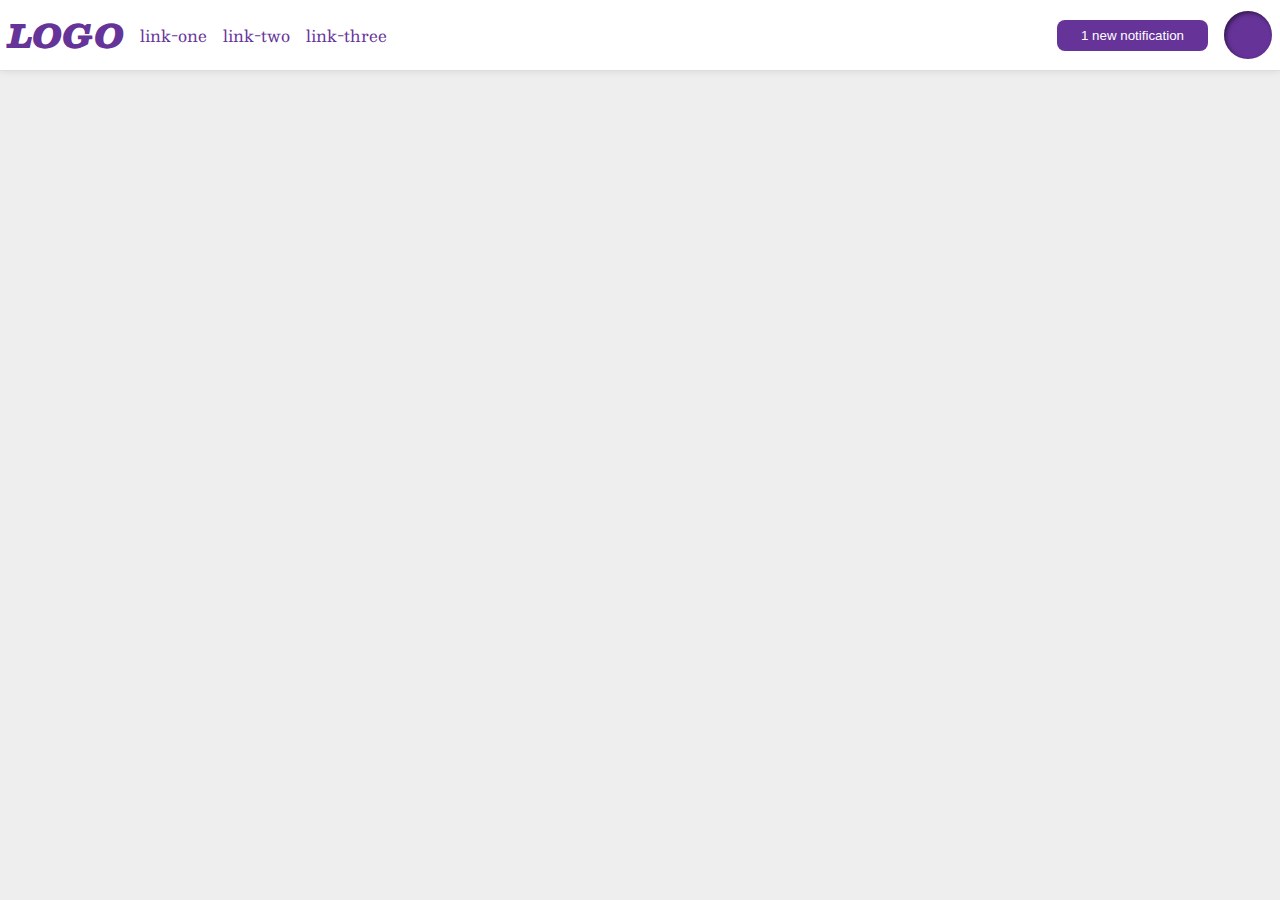
<file: flex/03-flex-header-2/index.html>
<!DOCTYPE html>
<html lang="en">
  <head>
    <meta charset="UTF-8">
    <meta http-equiv="X-UA-Compatible" content="IE=edge">
    <meta name="viewport" content="width=device-width, initial-scale=1.0">
    <title>Flex Header 2</title>
    <link rel="stylesheet" href="style.css">
  </head>
  <body>
    <div class="header">
      <div class="left-items">
        <div class="logo">
          LOGO
        </div>
        <ul class="links">
          <li><a href="google.com">link-one</a></li>
          <li><a href="google.com">link-two</a></li>
          <li><a href="google.com">link-three</a></li>
        </ul>
      </div>
      <div class="right-items">
        <button class="notifications">
          1 new notification
        </button>
        <div class="profile-image"></div>
      </div>
    </div>
  </body>
</html>
</file>
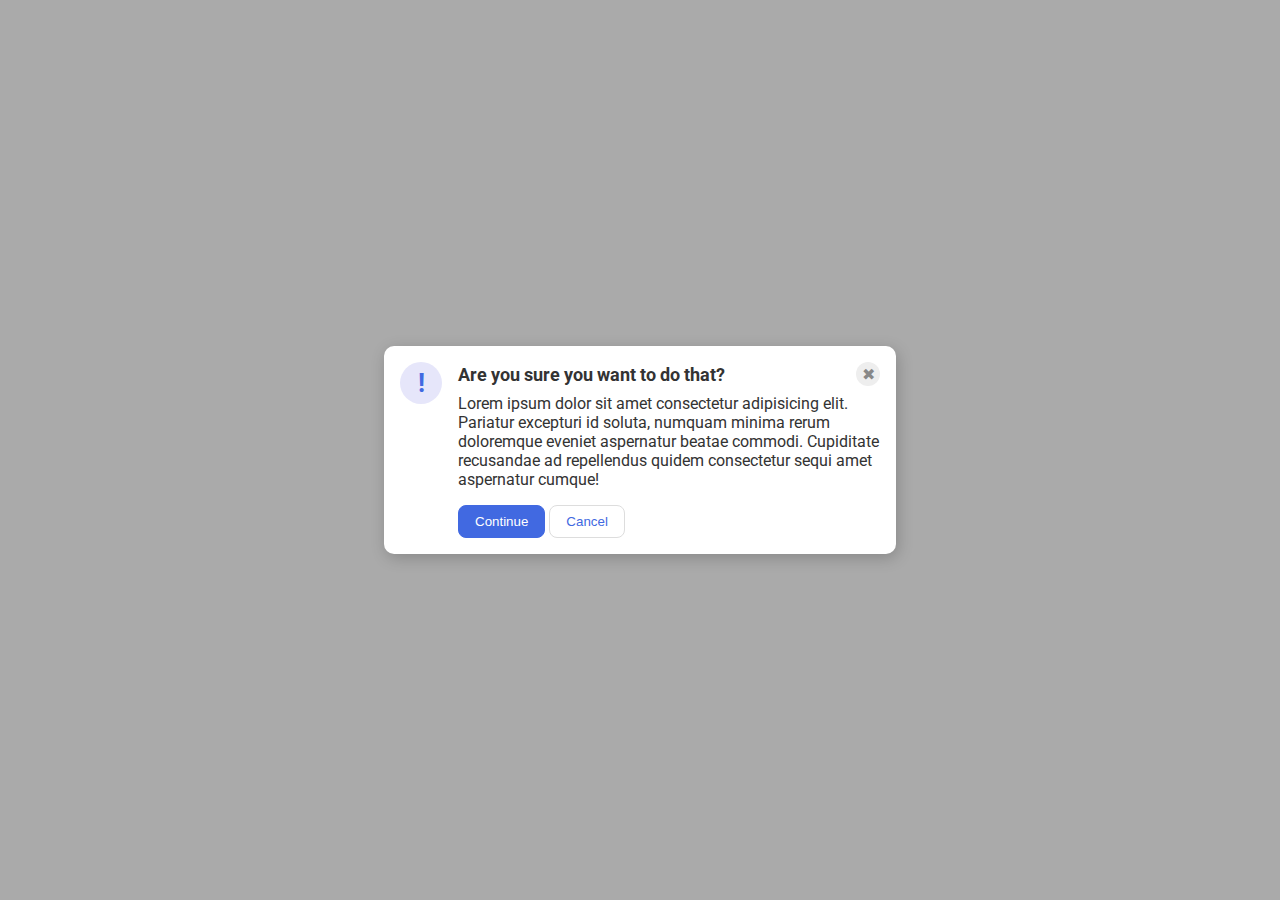
<file: flex/05-flex-modal/index.html>
<!DOCTYPE html>
<html lang="en">
  <head>
    <meta charset="UTF-8">
    <meta http-equiv="X-UA-Compatible" content="IE=edge">
    <meta name="viewport" content="width=device-width, initial-scale=1.0">
    <link rel="stylesheet" href="style.css">
    <title>Modal</title>
  </head>
  <body>
    <div class="modal">
      <div class="icon">!</div>
      
      <div class="container">
        <div class="inner-top-container">
          <div class="header">Are you sure you want to do that?</div>
          <div class="close-button">✖</div>
        </div>

        <div class="text">Lorem ipsum dolor sit amet consectetur adipisicing elit. Pariatur excepturi id soluta, numquam minima rerum doloremque eveniet aspernatur beatae commodi. Cupiditate recusandae ad repellendus quidem consectetur sequi amet aspernatur cumque!</div>
          
        <div class="inner-bottom-container">
          <button class="continue">Continue</button>
          <button class="cancel">Cancel</button>
        </div>
    </div>
    </div>
  </body>
</html>
</file>
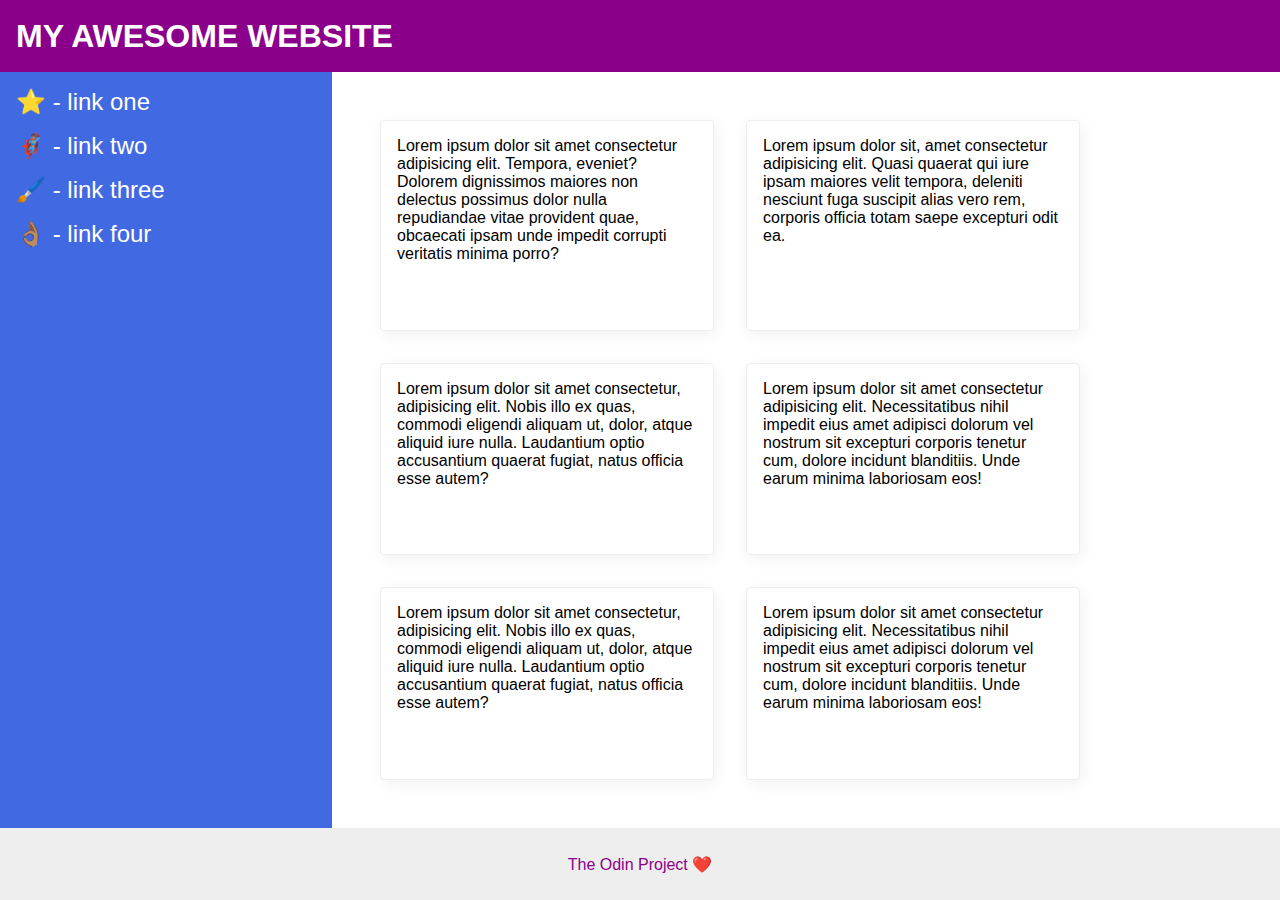
<file: flex/07-flex-layout-2/index.html>
<!DOCTYPE html>
<html lang="en">
  <head>
    <meta charset="UTF-8">
    <meta http-equiv="X-UA-Compatible" content="IE=edge">
    <meta name="viewport" content="width=device-width, initial-scale=1.0">
    <title>The Holy Grail</title>
    <link rel="stylesheet" href="style.css">
  </head>
  <body>
    <div class="header">
      MY AWESOME WEBSITE
    </div>

    <div class="content">
      <div class="sidebar">
        <ul>
          <li><a href="#">⭐ - link one</a></li>
          <li><a href="#">🦸🏽‍♂️ - link two</a></li>
          <li><a href="#">🖌️ - link three</a></li>
          <li><a href="#">👌🏽 - link four</a></li>
        </ul>
      </div>
      <div class="deck">
        <div class="card">Lorem ipsum dolor sit amet consectetur adipisicing elit. Tempora, eveniet? Dolorem dignissimos maiores non delectus possimus dolor nulla repudiandae vitae provident quae, obcaecati ipsam unde impedit corrupti veritatis minima porro?</div>
        <div class="card">Lorem ipsum dolor sit, amet consectetur adipisicing elit. Quasi quaerat qui iure ipsam maiores velit tempora, deleniti nesciunt fuga suscipit alias vero rem, corporis officia totam saepe excepturi odit ea.</div>
        <div class="card">Lorem ipsum dolor sit amet consectetur, adipisicing elit. Nobis illo ex quas, commodi eligendi aliquam ut, dolor, atque aliquid iure nulla. Laudantium optio accusantium quaerat fugiat, natus officia esse autem?</div>
        <div class="card">Lorem ipsum dolor sit amet consectetur adipisicing elit. Necessitatibus nihil impedit eius amet adipisci dolorum vel nostrum sit excepturi corporis tenetur cum, dolore incidunt blanditiis. Unde earum minima laboriosam eos!</div>
        <div class="card">Lorem ipsum dolor sit amet consectetur, adipisicing elit. Nobis illo ex quas, commodi eligendi aliquam ut, dolor, atque aliquid iure nulla. Laudantium optio accusantium quaerat fugiat, natus officia esse autem?</div>
        <div class="card">Lorem ipsum dolor sit amet consectetur adipisicing elit. Necessitatibus nihil impedit eius amet adipisci dolorum vel nostrum sit excepturi corporis tenetur cum, dolore incidunt blanditiis. Unde earum minima laboriosam eos!</div>
      </div>  
    </div>

    <div class="footer">
      The Odin Project ❤️
    </div>
  </body>
</html>
</file>
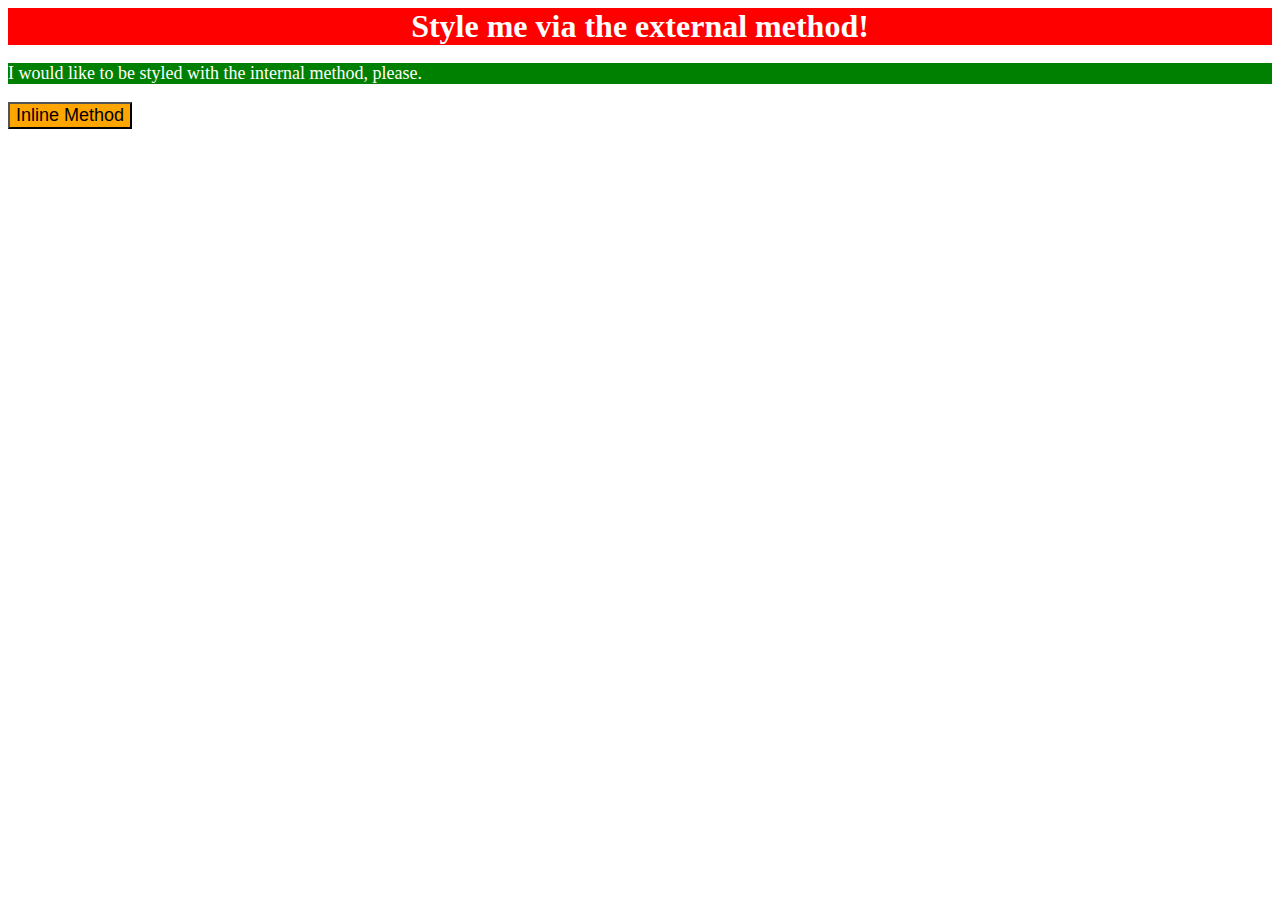
<file: foundations/01-css-methods/index.html>
<!DOCTYPE html>
<html lang="en">
  <head>
    <style>
      p {
        background-color: green;
        color: white;
        font-size: 18px;
      }
    </style>
    <link rel="stylesheet" href="style.css">
    <meta charset="UTF-8">
    <meta http-equiv="X-UA-Compatible" content="IE=edge">
    <meta name="viewport" content="width=device-width, initial-scale=1.0">
    <title>Methods for Adding CSS</title>
  </head>
  <body>
    <div>Style me via the external method!</div>
    <p>I would like to be styled with the internal method, please.</p>
    <button style="background-color: orange; font-size: 18px;">Inline Method</button>
  </body>
</html>
</file>
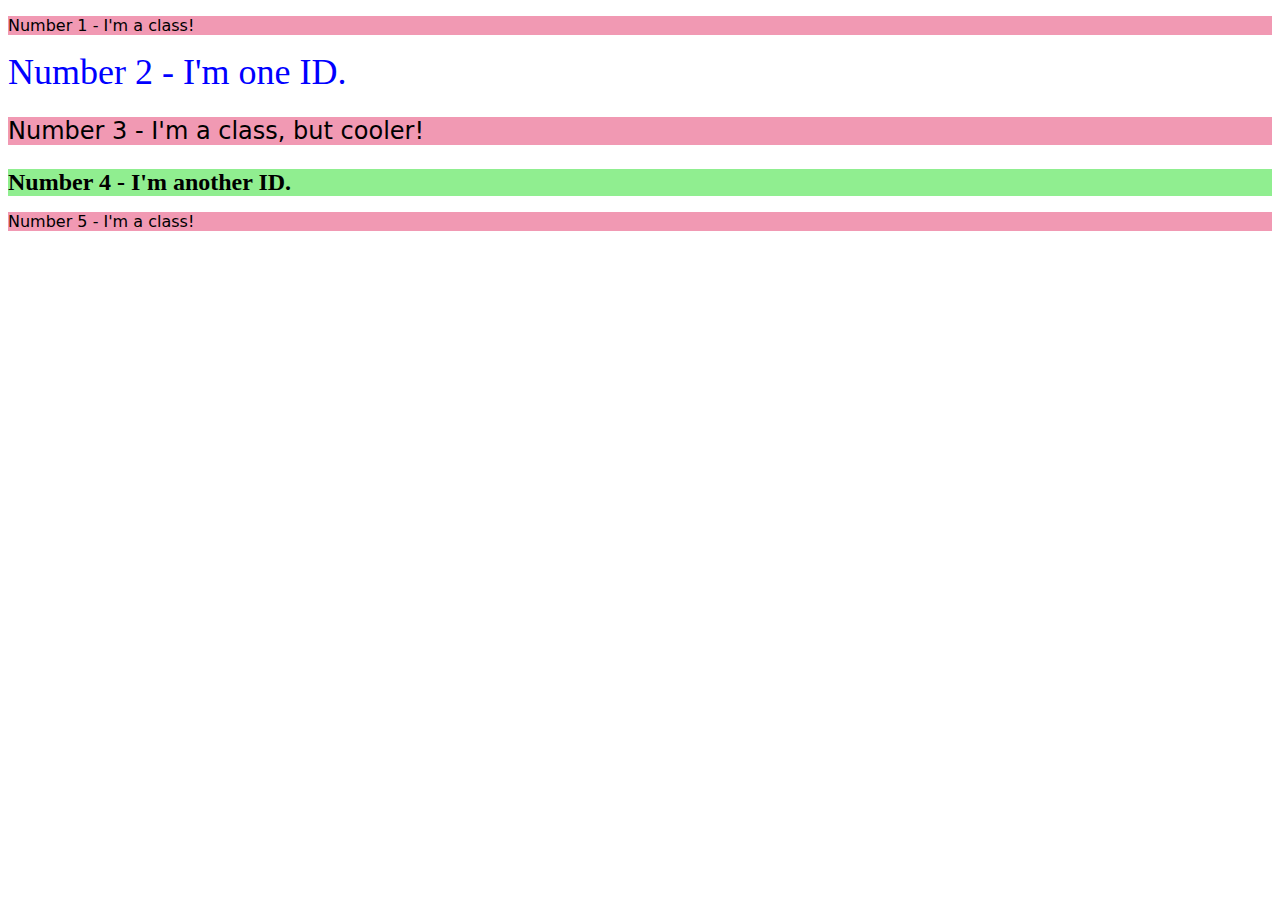
<file: foundations/02-class-id-selectors/index.html>
<!DOCTYPE html>
<html lang="en">
  <head>
    <meta charset="UTF-8">
    <meta http-equiv="X-UA-Compatible" content="IE=edge">
    <meta name="viewport" content="width=device-width, initial-scale=1.0">
    <title>Class and ID Selectors</title>
    <link rel="stylesheet" href="style.css">
  </head>
  <body>
    <p class="odd">Number 1 - I'm a class!</p>
    <div id="second">Number 2 - I'm one ID.</div>
    <p class="odd adjust-font-size">Number 3 - I'm a class, but cooler!</p>
    <div class="adjust-font-size" id="fourth">Number 4 - I'm another ID.</div>
    <p class="odd">Number 5 - I'm a class!</p>
  </body>
</html>
</file>
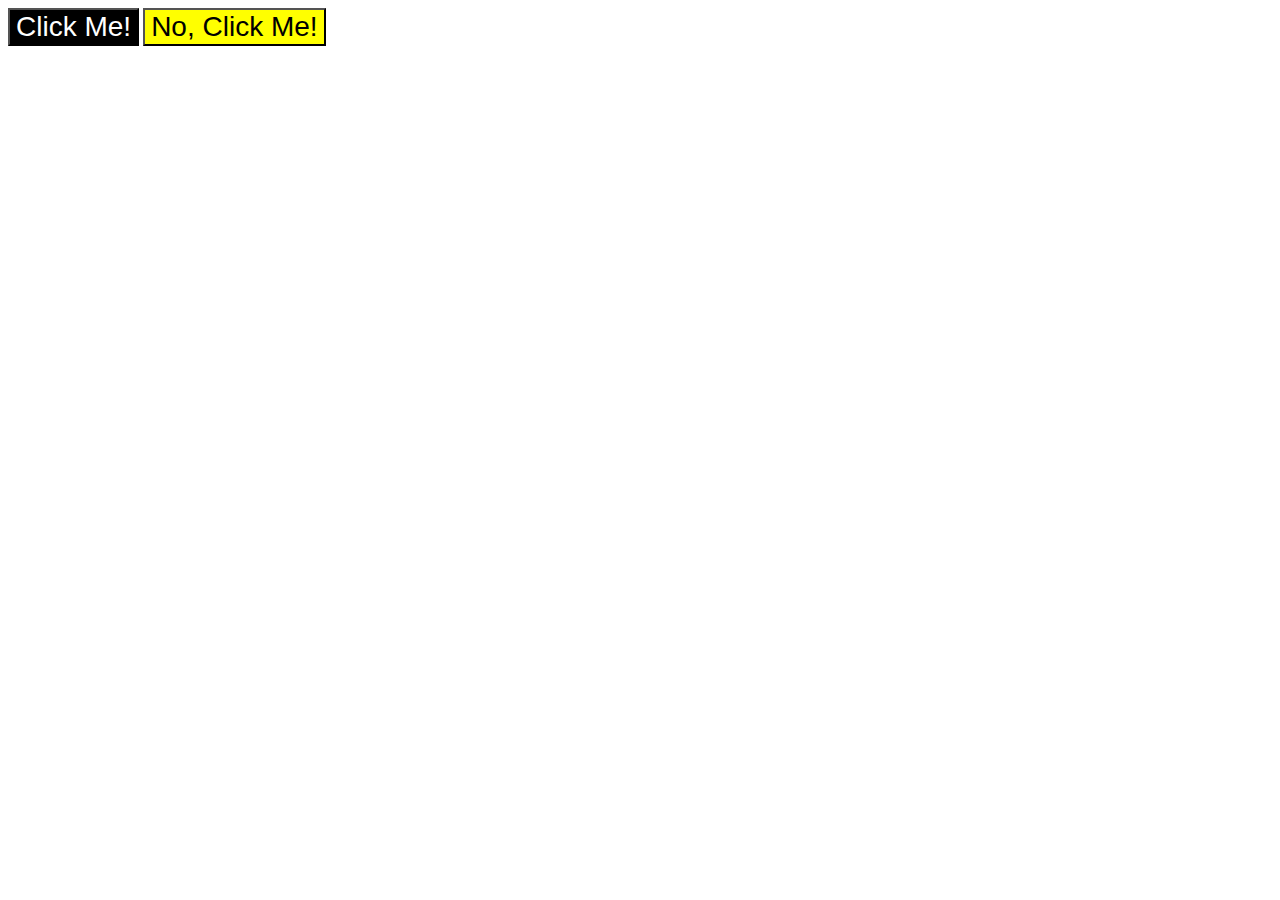
<file: foundations/03-grouping-selectors/index.html>
<!DOCTYPE html>
<html lang="en">
  <head>
    <meta charset="UTF-8">
    <meta http-equiv="X-UA-Compatible" content="IE=edge">
    <meta name="viewport" content="width=device-width, initial-scale=1.0">
    <title>Grouping Selectors</title>
    <link rel="stylesheet" href="style.css">
  </head>
  <body>
    <button class="left-button">Click Me!</button>
    <button class="right-button">No, Click Me!</button>
  </body>
</html>
</file>
<file: flex/03-flex-header-2/style.css>
/* this is some magical font-importing.  
you'll learn about it later. */
@import url('https://fonts.googleapis.com/css2?family=Besley:ital,wght@0,400;1,900&display=swap');

body {
  margin: 0;
  background: #eee;
  font-family: Besley, serif;
}

.header {
  background: white;
  border-bottom: 1px solid #ddd;
  box-shadow: 0 0 8px rgba(0, 0, 0, .1);
  display: flex;
  padding: 8px;
  justify-content: space-between;
}

.profile-image {
  background: rebeccapurple;
  box-shadow: inset 2px 2px 4px rgba(0, 0, 0, .5);
  border-radius: 50%;
  width: 48px;
  height: 48px;
}

.logo {
  color: rebeccapurple;
  font-size: 32px;
  font-weight: 900;
  font-style: italic;
}

button {
  border: none;
  border-radius: 8px;
  background: rebeccapurple;
  color: white;
  padding: 8px 24px;
}

a {
  /* this removes the line under our links */
  text-decoration: none;
  color: rebeccapurple;
}

ul {
  list-style-type: none;
  display: flex;
  margin: 0;
  padding: 0;
  gap: 16px;
}

.left-items {
  display: flex;
  gap: 16px;
  align-items: center;
}

.right-items {
  display: flex;
  gap: 16px;
  align-items: center;
}
</file>
<file: flex/05-flex-modal/style.css>
@import url('https://fonts.googleapis.com/css2?family=Roboto:wght@400;700&display=swap');

html, body {
  height: 100%;
}

body {
  font-family: Roboto, sans-serif;
  margin: 0;
  background: #aaa;
  color: #333;
  /* I'll give you this one for free lol */
  display: flex;
  align-items: center;
  justify-content: center;
}

.modal {
  background: white;
  width: 480px;
  border-radius: 10px;
  box-shadow: 2px 4px 16px rgba(0,0,0,.2);
  padding: 16px;
  display: flex;
  gap: 16px
}

.icon {
  color: royalblue;
  font-size: 26px;
  font-weight: 700;
  background: lavender;
  width: 42px;
  height: 42px;
  border-radius: 50%;
  display: flex;
  align-items: center;
  justify-content: center;
  flex-shrink: 0;
}

.close-button {
  background: #eee;
  border-radius: 50%;
  color: #888;
  font-weight: 400;
  font-size: 16px;
  height: 24px;
  width: 24px;
  display: flex;
  align-items: center;
  justify-content: center;
}

button {
  padding: 8px 16px;
  border-radius: 8px;
}

button.continue {
  background: royalblue;
  border: 1px solid royalblue;
  color: white;
}

button.cancel {
  background: white;
  border: 1px solid #ddd;
  color: royalblue;
}

.header {
  font-weight: bold;
  font-size: large;
}

.container {
  display: flex;
  flex-direction: column;
}

.inner-top-container {
  display: flex;
  justify-content:  space-between;
  align-items: center;
}

.text {
  margin: 8px auto 16px;
}
</file>
<file: flex/07-flex-layout-2/style.css>
body {
  font-family: -apple-system, BlinkMacSystemFont, 'Segoe UI', Roboto, Oxygen, Ubuntu, Cantarell, 'Open Sans', 'Helvetica Neue', sans-serif;
  margin: 0;
  min-height: 100vh;
  display: flex;
  flex-direction: column;
}

.header {
  height: 72px;
  background: darkmagenta;
  color: white;
  font-size: 32px;
  font-weight: 900;
  padding: 0 16px;
  display: flex;
  align-items: center;
}

.footer {
  height: 72px;
  background: #eee;
  color: darkmagenta;
  /* text-align: center; */
  display: flex;
  justify-content: center;
  align-items: center;

}

.sidebar {
  width: 300px;
  background: royalblue;
  padding: 16px;
  flex: 0 0 auto;
}

.card {
  border: 1px solid #eee;
  box-shadow: 2px 4px 16px rgba(0, 0, 0, .06);
  border-radius: 4px;
}

ul {
  margin: 0;
  list-style-type: none;
  padding: 0;
}

li {
  margin-bottom: 16px;
}

a {
  color: white;
  text-decoration: none;
  font-size: 24px;
}

.content {
  display: flex;
  flex: 1;
}

.deck {
  display: flex;
  flex-wrap: wrap;
  padding: 32px;
}

.card {
  width: 300px;
  padding: 16px;
  margin: 16px;
}
</file>
<file: foundations/01-css-methods/style.css>
div {
  background-color: red;
  color: white;
  font-size: 32px;
  text-align: center;
  font-weight: bold;
}
</file>
<file: foundations/02-class-id-selectors/style.css>
.odd {
  background-color: #F199B3;
  font-family: "Verdana", "DejaVu Sans", sans-serif;
}

div#second {
  color: #0000FF;
  font-size: 36px;
}

.adjust-font-size {
  font-size: 24px;
}

div#fourth {
  background-color: #90EE90;
  font-weight: bold;
}
</file>
<file: foundations/03-grouping-selectors/style.css>
.left-button {
  background-color: black;
  color: white;
}

.right-button {
  background-color: yellow;
}

.left-button,
.right-button {
  font-size: 28px;
  font-family: Helvetica, "Times New Roman", sans-serif;
}
</file>
